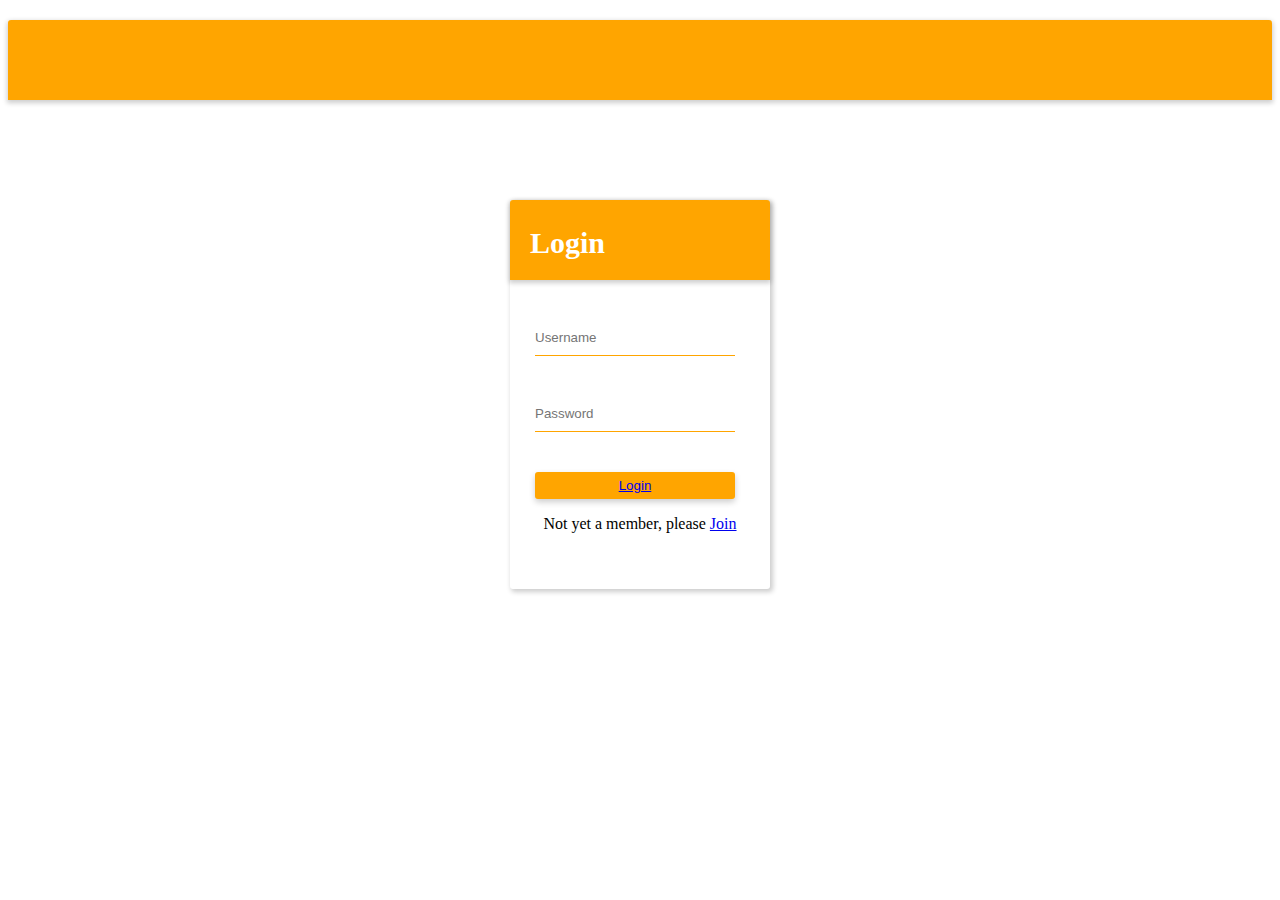
<file: template/index.html>
<!DOCTYPE html>
<html lang="en">
    <head>
    <meta http-equiv="Content-Type" content="text/html; charset=UTF-8"/>
    
        <title>Login</title>
        
        <!-- CSS  -->
    <link href="css/style 1.css" type="text/css" rel="stylesheet" media="screen,projection"/>
    </head>
    <body>
    <h1 class="dispaly-2"></h1>
    <form>
        <h1>Login</h1>
        <input placeholder="Username" type="text" required="">
        <input placeholder="Password" type="password" required="">
        <button><a href="recipe%20details.html">Login</a></button>

        <p class="change_link" align="center"> Not yet a member, please
        <a href="signup.html" class="Login">Join</a>
        </p>
    </form>
    <div style="height:100px"></div>
    </body>
</html>
</file>
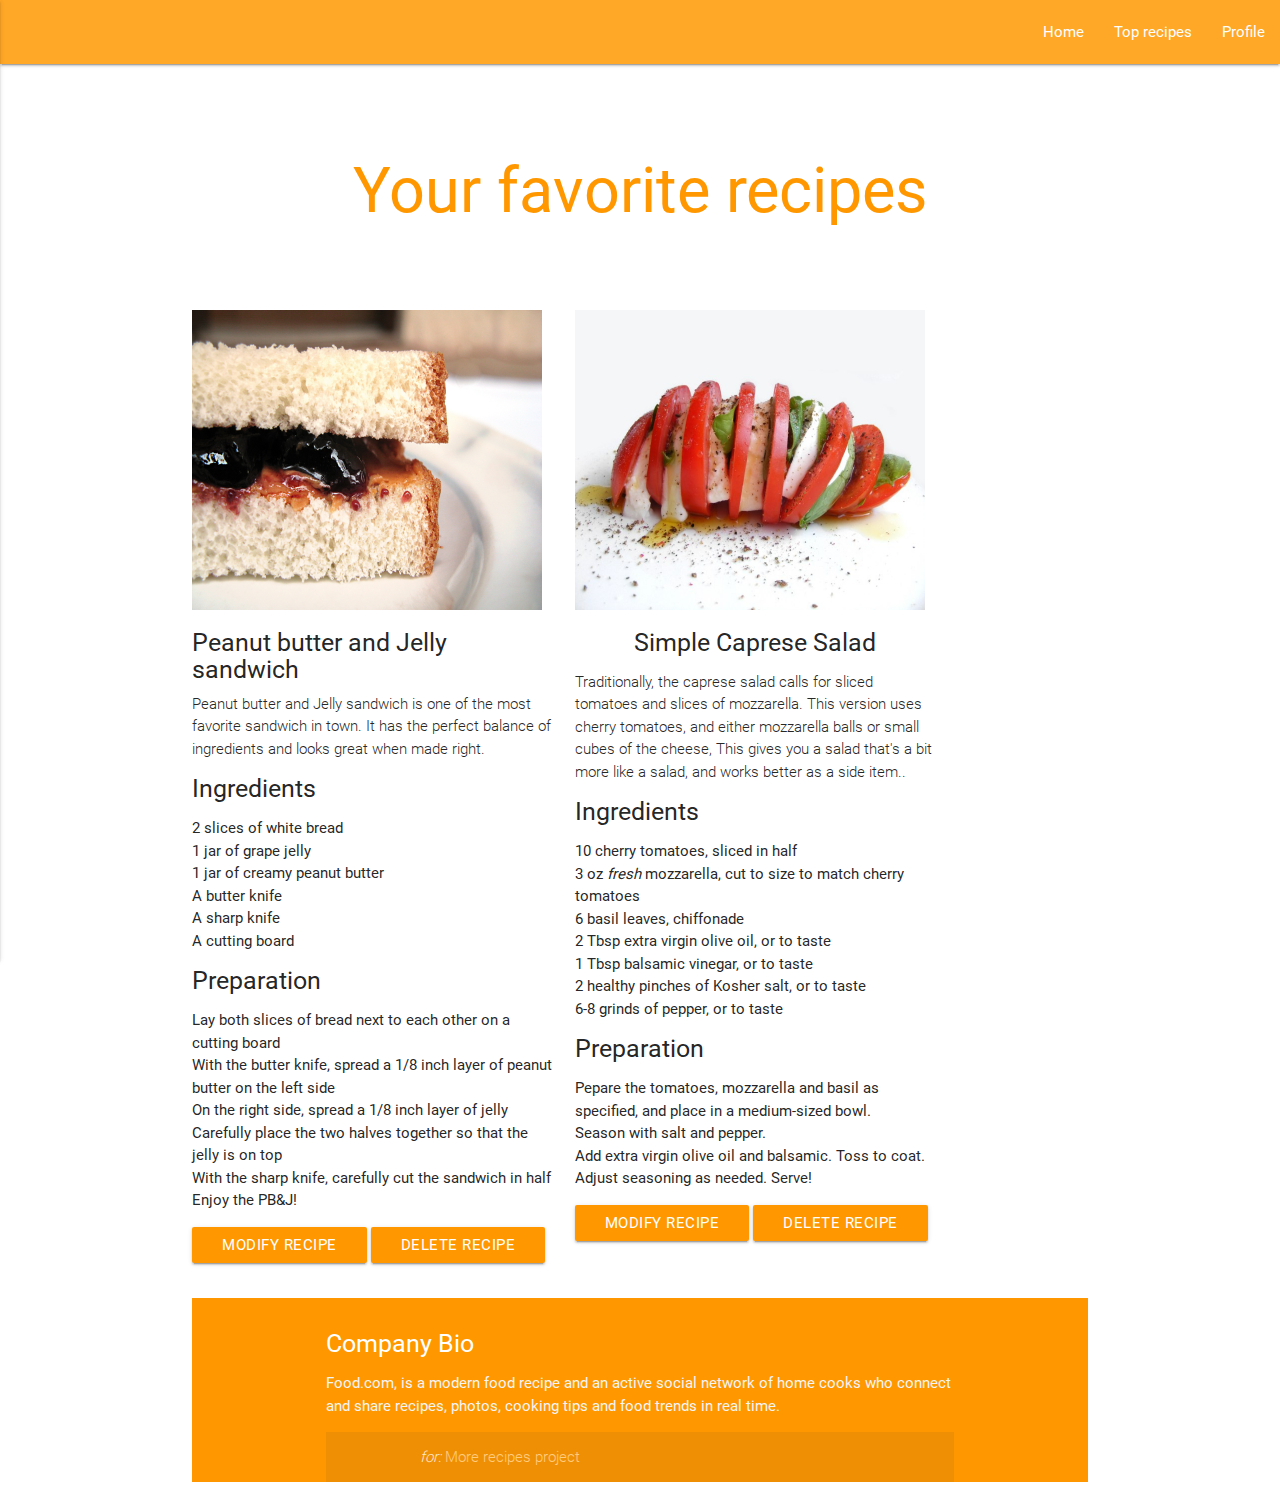
<file: template/favorite-recipe.html>
<!DOCTYPE html>
<html lang="en">
<head>
  <meta http-equiv="Content-Type" content="text/html; charset=UTF-8"/>
  <meta name="viewport" content="width=device-width, initial-scale=1, maximum-scale=1.0"/>
  <title>User favorite recipes</title>

  <!-- CSS  -->
  <link href="https://fonts.googleapis.com/icon?family=Material+Icons" rel="stylesheet">
  <link href="css/materialize.css" type="text/css" rel="stylesheet" media="screen,projection"/>
  <link href="css/style.css" type="text/css" rel="stylesheet" media="screen,projection"/>
</head>
<body>
  <nav class="orange lighten-1" role="navigation">
      <ul class="right hide-on-med-and-down">
          <li><a href="recipe%20details.html">Home</a></li>
          <li><a href="top%20recipe.html#!">Top recipes</a></li>
          <li><a href="User%20profile.html">Profile</a></li>
      </ul>

      <ul id="nav-mobile" class="side-nav">
        <li><a href="recipe%20details.html">Home</a></li>
          <li><a href="top%20recipe.html#!">Top recipes</a></li>
          <li><a href="User%20profile.html">Profile</a></li>
      </ul>
      <a href="#" data-activates="nav-mobile" class="button-collapse"><i class="material-icons">menu</i></a>
    </div>
  </nav>
  <div class="section no-pad-bot" id="index-banner">
    <div class="container">
      <br><br>
      <h1 class="header center orange-text">Your favorite recipes</h1>
      </div>
      <br><br>

    </div>

  <div class="container">
    <div class="section">

      <!--   Icon Section   -->
      <div class="row">
        <div class="col s12 m5">
          <div class="img-block">
            <img src="images/the_perfect_pbj.jpg" height="300" width="350" class="img-fluid" class="responsive-img" alt="Sample photo">
            <h5 class="left">Peanut butter and Jelly sandwich</h5>

            <p class="light">Peanut butter and Jelly sandwich is one of the most favorite sandwich in town. It has the perfect balance of ingredients and looks great when made right.</p>

            <h5>Ingredients</h5>
                <p>
                <ul>
                    <li>2 slices of white bread</li>
                    <li>1 jar of grape jelly</li>
                    <li>1 jar of creamy peanut butter</li>
                    <li>A butter knife</li>
                    <li>A sharp knife</li>
                    <li>A cutting board</li>
                </ul><p>
                <h5>Preparation</h5>
                <p> 
                <ul>
                    <li>Lay both slices of  bread next to each other on a cutting board</li>
                    <li>With the butter knife, spread a 1/8 inch layer of peanut butter on the left side</li>
                    <li>On the right side, spread a 1/8 inch layer of jelly</li>
                    <li>Carefully place the two halves together so that the jelly is on top</li>
                    <li>With the sharp knife, carefully cut the sandwich in half</li>
                    <li>Enjoy the PB&J!</li>
                </ul><p>
                <button type="button" class="btn btn-default waves-effect waves-light orange">Modify recipe</button>
                <button type="button" class="btn btn-default waves-effect waves-light orange">Delete recipe</button>
          </div>
        </div>

        
        <div class="col s12 m5">
          <div class="img-block">
            <img src="images/salad_caprese.jpg" height="300" width="350" class="img-fluid" alt="Sample photo">
            <h5 class="center">Simple Caprese Salad</h5>
            <p class="light">Traditionally, the caprese salad calls for sliced tomatoes and slices of mozzarella. This version uses cherry tomatoes, and either mozzarella balls or small cubes of the cheese, This gives you a salad that's a bit more like a salad, and works better as a side item..</p>

            <h5>Ingredients</h5>
                <p>
                <ul>
                    <li>10 cherry tomatoes, sliced in half</li>
                    <li>3 oz <em>fresh</em> mozzarella, cut to size to match cherry tomatoes</li>
                    <li>6 basil leaves, chiffonade</a></li>
                    <li>2 Tbsp extra virgin olive oil, or to taste</li>
                    <li>1 Tbsp balsamic vinegar, or to taste</li>
                    <li>2 healthy pinches of Kosher salt, or to taste</li>
                    <li>6-8 grinds of pepper, or to taste</li>
                </ul></p>
                <h5>Preparation</h5>
                <p> 
                <ul>
                    <li>Pepare the tomatoes, mozzarella and basil as specified</a>, and place in a medium-sized
                    bowl.</li>
                    <li>Season with salt and pepper.</li>
                    <li>Add extra virgin olive oil and balsamic. Toss to coat.</li>
                    <li>Adjust seasoning as needed. Serve!</li>
                </ul><p>
                <button type="button" class="btn btn-default waves-effect waves-light orange">Modify recipe</button>
                <button type="button" class="btn btn-default waves-effect waves-light orange">Delete recipe</button>
          </div>
        </div>

    <br><br>
  </div>

  <footer class="page-footer orange">
    <div class="container">
      <div class="col l6 s12">
        
          <h5 class="white-text">Company Bio</h5>
          <p class="grey-text text-lighten-4">Food.com, is a modern food recipe and an active social network of home cooks who connect and share recipes, photos, cooking tips and food trends in real time.</p>

    <div class="footer-copyright">
      <div class="container" class="left">
      <em>for:</em><a class="orange-text text-lighten-3" href=recipe%20details.html> More recipes project</a>
      </div>
    </div>
  </footer>

  <!--  Scripts-->
  <script src="https://code.jquery.com/jquery-2.1.1.min.js"></script>
  <script src="js/materialize.js"></script>
  <script src="js/init.js"></script>

  </body>
</html>
</file>
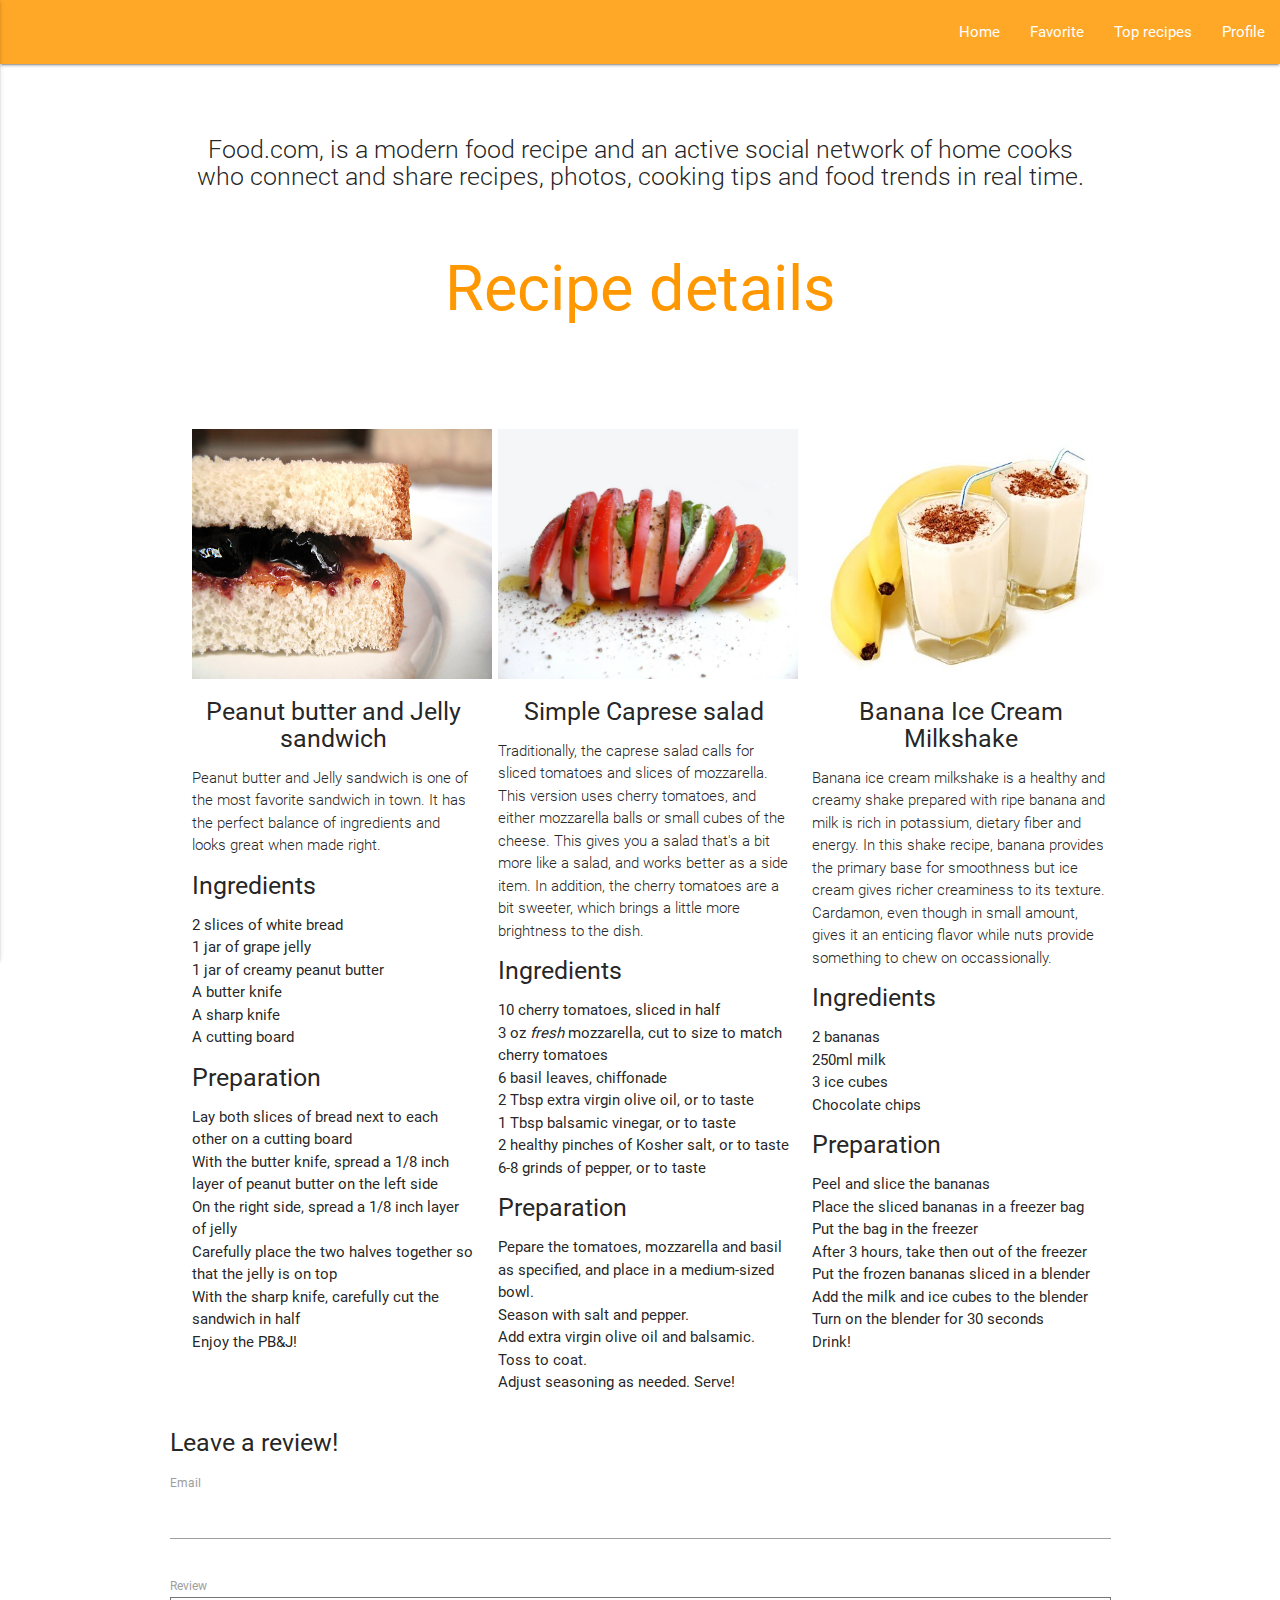
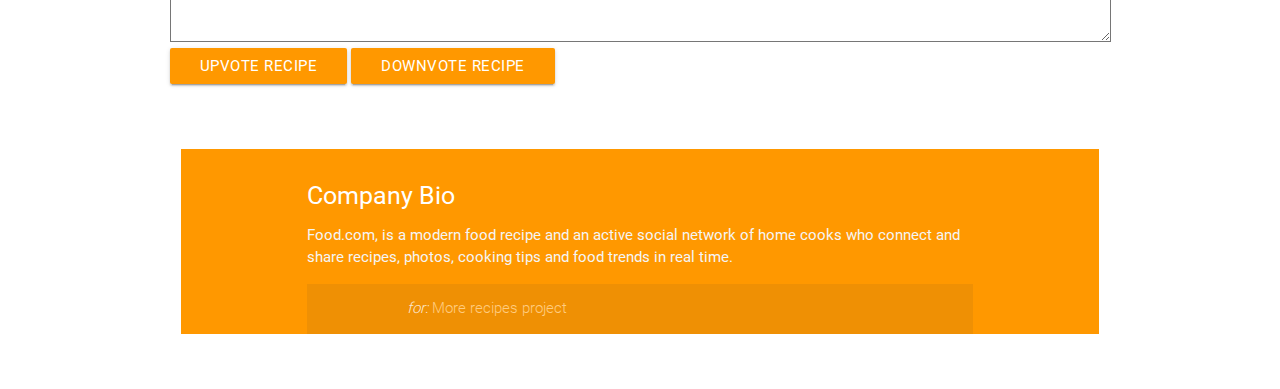
<file: template/recipe-details.html>
<!DOCTYPE html>
<html lang="en">
<head>
  <meta http-equiv="Content-Type" content="text/html; charset=UTF-8"/>
  <meta name="viewport" content="width=device-width, initial-scale=1, maximum-scale=1.0"/>
  <title>Home</title>

  <!-- CSS  -->
  <link href="https://fonts.googleapis.com/icon?family=Material+Icons" rel="stylesheet">
  <link href="css/materialize.css" type="text/css" rel="stylesheet" media="screen,projection"/>
  <link href="css/style.css" type="text/css" rel="stylesheet" media="screen,projection"/>
</head>
<body>
  <nav class="orange lighten-1" role="navigation">
      <ul class="right hide-on-med-and-down">
        <li><a href="recipe%20details.html">Home</a></li>
        <li><a href="favorite%20recipe.html">Favorite</a></li>
        <li><a href="top%20recipe.html#!">Top recipes</a></li>
        <li><a href="User%20profile.html">Profile</a></li>
      </ul>

      <ul id="nav-mobile" class="side-nav">
        <li><a href="recipe%20details.html">Home</a></li>
        <li><a href="favorite%20recipe.html">Favorite</a></li>
        <li><a href="top%20recipe.html#!">Top recipes</a></li>
        <li><a href="User%20profile.html">Profile</a></li>
      </ul>
      <a href="#" data-activates="nav-mobile" class="button-collapse"><i class="material-icons">menu</i></a>
    </div>
  </nav>
  <div class="section no-pad-bot" id="index-banner">
    <div class="container">
      <br><br>

      <h5 class=" header light center">Food.com, is a modern food recipe and an active social network of home cooks who connect and share recipes, photos, cooking tips and food trends in real time.</h5>

      <br>
      <h1 class="header center orange-text">Recipe details</h1>
      <div class="row center">
      </div>
      
      <br><br>

    </div>
  </div>


  <div class="container">
    <div class="section">

      <!--   Icon Section   -->
      <div class="row">
        <div class="col s12 m4">
          <div class="img-block">
            <img src="images/the_perfect_pbj.jpg" height="250" width="300" class="img-fluid" alt="Sample photo">
            <h5 class="center">Peanut butter and Jelly sandwich</h5>

            <p class="light">Peanut butter and Jelly sandwich is one of the most favorite sandwich in town. It has the perfect balance of ingredients and looks great when made right.</p>

            <h5>Ingredients</h5>
                <p>
                <ul>
                    <li>2 slices of white bread</li>
                    <li>1 jar of grape jelly</li>
                    <li>1 jar of creamy peanut butter</li>
                    <li>A butter knife</li>
                    <li>A sharp knife</li>
                    <li>A cutting board</li>
                </ul><p>
                <h5>Preparation</h5>
                <p> 
                <ul>
                    <li>Lay both slices of  bread next to each other on a cutting board</li>
                    <li>With the butter knife, spread a 1/8 inch layer of peanut butter on the left side</li>
                    <li>On the right side, spread a 1/8 inch layer of jelly</li>
                    <li>Carefully place the two halves together so that the jelly is on top</li>
                    <li>With the sharp knife, carefully cut the sandwich in half</li>
                    <li>Enjoy the PB&J!</li>
                </ul><p>
          </div>
        </div>

        <div class="row">
        <div class="col s12 m4">
          <div class="img-block">
            <img src="images/salad_caprese.jpg" height="250" width="300" class="img-fluid" alt="Sample photo">
            <h5 class="center">Simple Caprese salad</h5>

            <p class="light">Traditionally, the caprese salad calls for sliced tomatoes and slices of mozzarella. This version uses cherry tomatoes, and either mozzarella balls or small cubes of the cheese. This gives you a salad that's a bit more like a salad, and works better as a side item. In addition, the cherry tomatoes are a bit sweeter, which brings a little more brightness to the dish.</p>

            <h5>Ingredients</h5>
                <p>
                <ul>
                    <li>10 cherry tomatoes, sliced in half</li>
                    <li>3 oz <em>fresh</em> mozzarella, cut to size to match cherry tomatoes</li>
                    <li>6 basil leaves, chiffonade</a></li>
                    <li>2 Tbsp extra virgin olive oil, or to taste</li>
                    <li>1 Tbsp balsamic vinegar, or to taste</li>
                    <li>2 healthy pinches of Kosher salt, or to taste</li>
                    <li>6-8 grinds of pepper, or to taste</li>
                </ul></p>
                <h5>Preparation</h5>
                <p> 
                <ul>
                    <li>Pepare the tomatoes, mozzarella and basil as specified</a>, and place in a medium-sized
                    bowl.</li>
                    <li>Season with salt and pepper.</li>
                    <li>Add extra virgin olive oil and balsamic. Toss to coat.</li>
                    <li>Adjust seasoning as needed. Serve!</li>
                </ul><p>
          </div>
        </div>

        <div class="row">
        <div class="col s12 m4">
          <div class="img-block">
            <img src="images/banana_milkshake 1.jpg" height="250" width="300" class="img-fluid" alt="Sample photo">
            <h5 class="center">Banana Ice Cream Milkshake</h5>

            <p class="light">Banana ice cream milkshake is a healthy and creamy shake prepared with ripe banana and milk is rich in potassium, dietary fiber and energy. In this shake recipe, banana provides the primary base for smoothness but ice cream gives richer creaminess to its texture. Cardamon, even though in small amount, gives it an enticing flavor while nuts provide something to chew on occassionally.</p>

            <h5>Ingredients</h5>
                <p>
                <ul>
                    <li>2 bananas</li>
                    <li>250ml milk</li>
                    <li>3 ice cubes</li>
                    <li>Chocolate chips</li>
                </ul></p>
                <h5>Preparation</h5>
                <p> 
                <ul>
                    <li>Peel and slice the bananas</li>
                    <li>Place the sliced bananas in a freezer bag</li>
                    <li>Put the bag in the freezer</li>
                    <li>After 3 hours, take then out of the freezer</li>
                    <li>Put the frozen bananas sliced in a blender</li>
                    <li>Add the milk and ice cubes to the blender</li>
                    <li>Turn on the blender for 30 seconds</li>
                    <li>Drink!</li>
                </ul><p>
          </div>
        </div>
      </div>
                <div><section>
                    <h5>Leave a review!</h5>
                    <form>
                    <p>
                        <label for="email">Email</label>
                        <input type="email" name="email" class="img-fluid" alt="Sample photo">
                    </p>
                    <p>
                        <label for="review">Review</label>
                        <textarea id="review" cols="60" rows="5" class="img-fluid" alt="Sample photo"></textarea>
                    </p>
                    </form>
                </section>
                    <button type="button" class="btn btn-default waves-effect waves-light orange">Upvote recipe</button>
                    <button type="button" class="btn btn-default waves-effect waves-light orange">Downvote recipe</button>
                </div>

    <br><br>
  </div>

  <footer class="page-footer orange">
    <div class="container">
      <div class="row">
        
          <h5 class="white-text">Company Bio</h5>
          <p class="grey-text text-lighten-4">Food.com, is a modern food recipe and an active social network of home cooks who connect and share recipes, photos, cooking tips and food trends in real time.</p>

    <div class="footer-copyright">
      <div class="container" class="left">
      <em>for:</em><a class="orange-text text-lighten-3" href=recipe%20details.html> More recipes project</a>
      </div>
    </div>
  </footer>

  <!--  Scripts-->
  <script src="https://code.jquery.com/jquery-2.1.1.min.js"></script>
  <script src="js/materialize.js"></script>
  <script src="js/init.js"></script>

  </body>
</html>
</file>
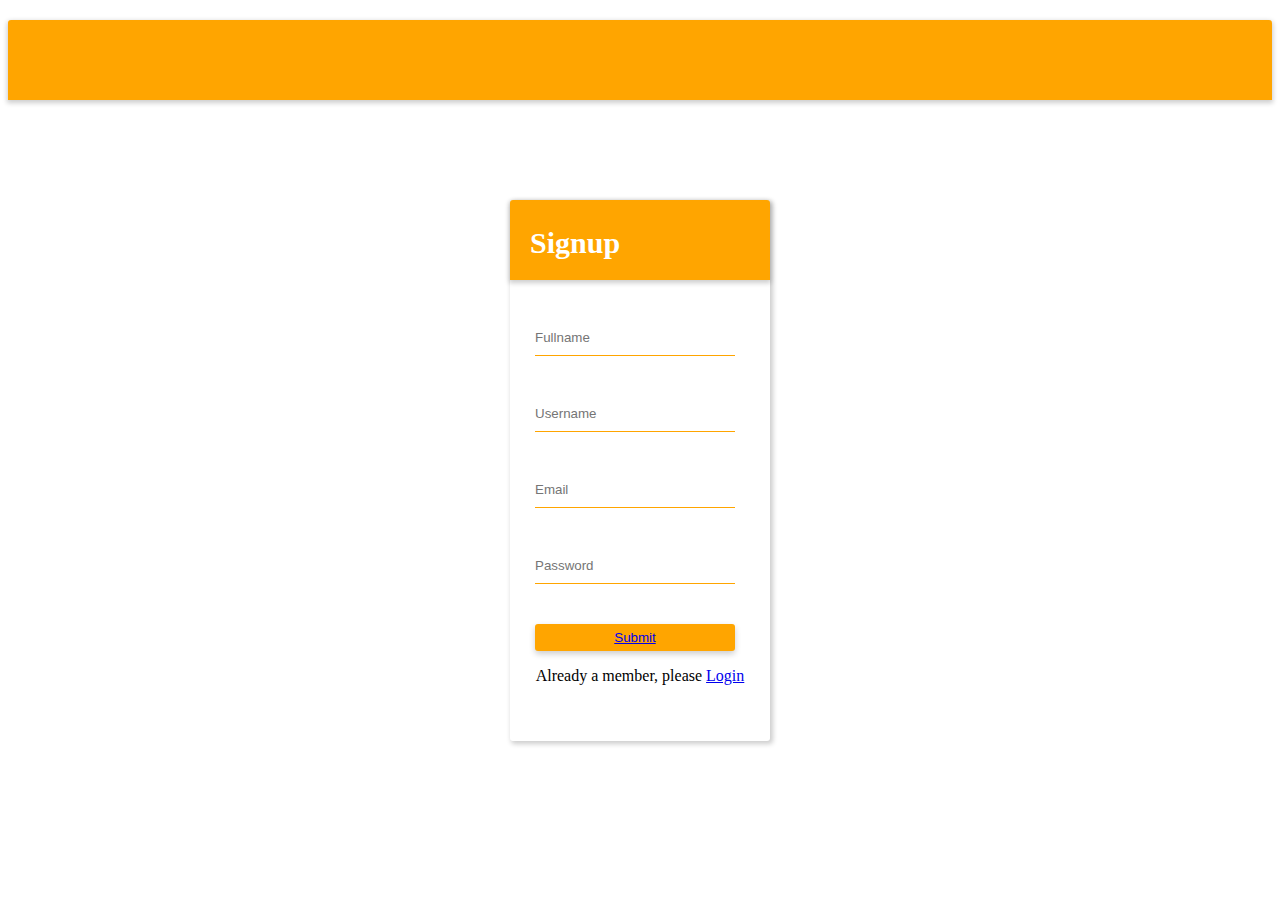
<file: template/signup.html>
<!DOCTYPE html>
<html lang="en">
    <head>
    <meta http-equiv="Content-Type" content="text/html; charset=UTF-8"/>
    
        <title>Signup</title>
        
        <!-- CSS  -->
    <link href="css/style 1.css" type="text/css" rel="stylesheet" media="screen,projection"/>
    </head>
    <body>
    <h1 class="dispaly-2"></h1>
    <form>
        <h1>Signup</h1>
        <input placeholder="Fullname" type="text" required="">
        <input placeholder="Username" type="text" required="">
        <input placeholder="Email" type="text" required="">
        <input placeholder="Password" type="password" required="">
        <button><a href="recipe%20details.html">Submit</a></button>

        <p class="change_link" align="center"> Already a member, please
        <a href="index.html" class="Login">Login</a>
        </p>
    </form>
    <div style="height:100px"></div>
    </body>
</html>
</file>
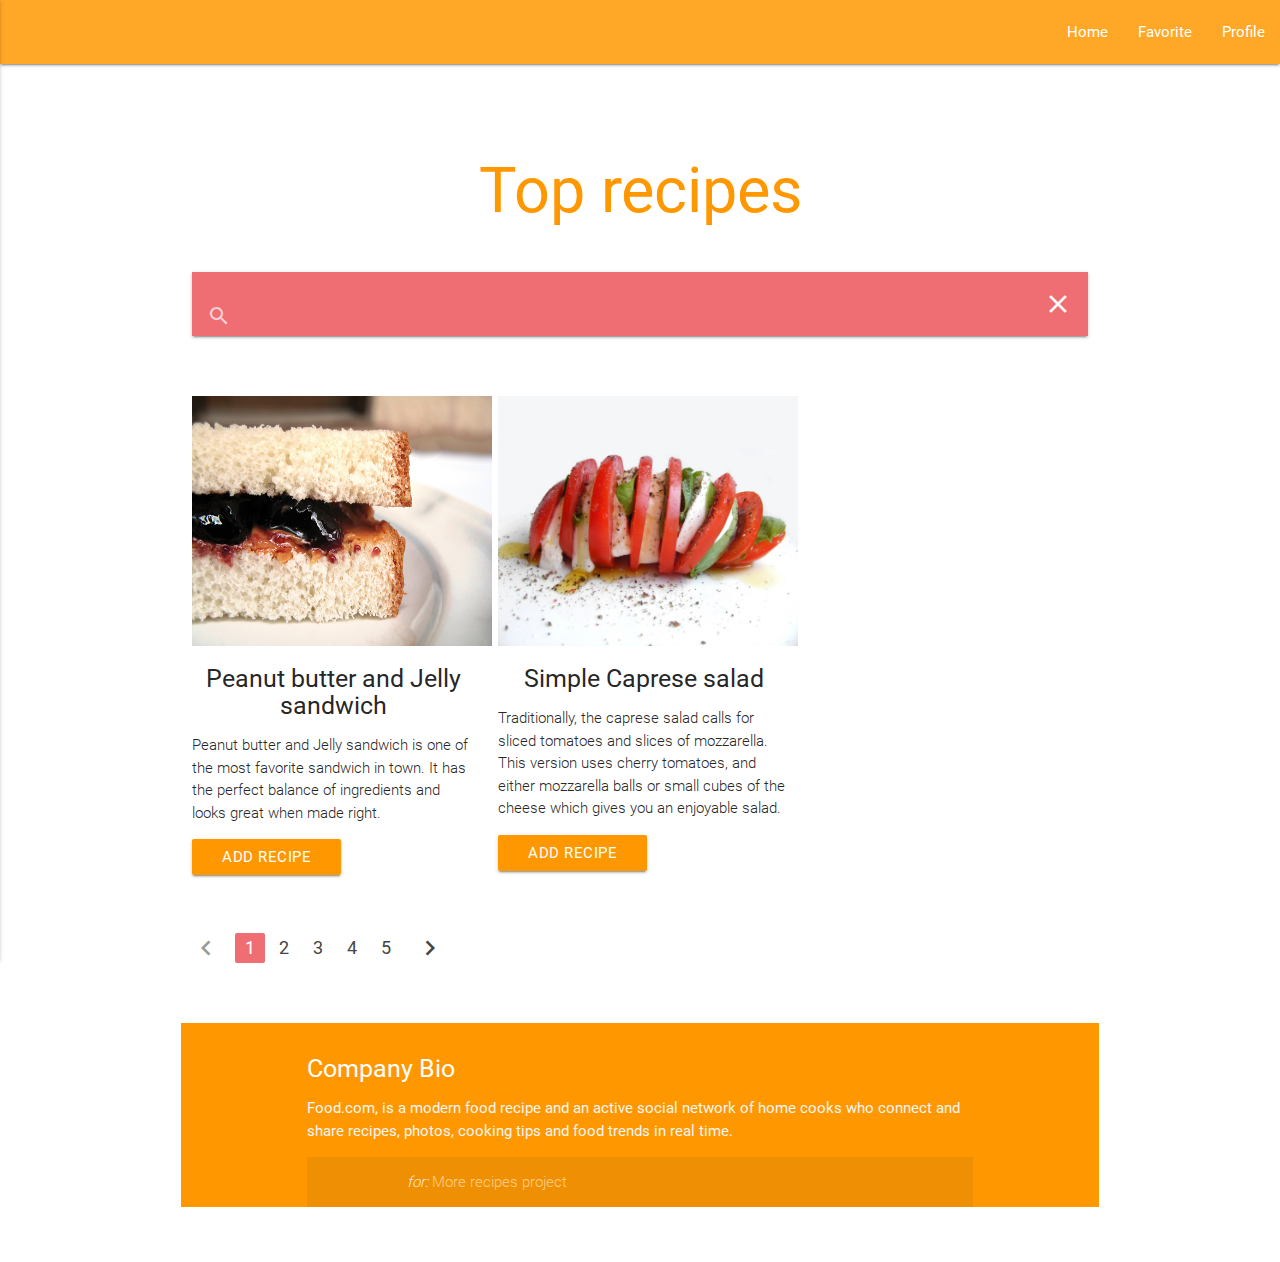
<file: template/top-recipe.html>
<!DOCTYPE html>
	<html lang="en">
	<head>
	  <meta http-equiv="Content-Type" content="text/html; charset=UTF-8"/>
	  <meta name="viewport" content="width=device-width, initial-scale=1, maximum-scale=1.0"/>
	  <title>Top recipes</title>

	  <!-- CSS  -->
	  <link href="https://fonts.googleapis.com/icon?family=Material+Icons" rel="stylesheet">
	  <link href="css/materialize.css" type="text/css" rel="stylesheet" media="screen,projection"/>
	  <link href="css/style.css" type="text/css" rel="stylesheet" media="screen,projection"/>
	</head>
	<body>
	  <nav class="orange lighten-1" role="navigation">
	      <ul class="right hide-on-med-and-down">
	      	<li><a href="recipe%20details.html">Home</a></li>
	        <li><a href="favorite%20recipe.html">Favorite</a></li>
        	<li><a href="User%20profile.html">Profile</a></li>
	      </ul>

	      <ul id="nav-mobile" class="side-nav">
	        <li><a href="recipe%20details.html">Home</a></li>
	        <li><a href="favorite%20recipe.html">Favorite</a></li>
        	<li><a href="User%20profile.html">Profile</a></li>
	      </ul>
	      <a href="#" data-activates="nav-mobile" class="button-collapse"><i class="material-icons">menu</i></a>
	    </div>
	  </nav>
	  <div class="section no-pad-bot" id="index-banner">
	    <div class="container">
	      <br><br>
	      <h1 class="header center orange-text">Top recipes</h1>
	      <br>
	      <!-- The search box -->
	        <div class="container-full">
		<nav>
	    <div class="nav-wrapper">
	      <form>
	        <div class="input-field">
	          <input id="search" type="search" required>
	          <label for="search"><i class="material-icons">search</i></label>
	          <!-- I've put "red-text" class to emphasize -->
	          <i class="material-icons white-text">close</i>
	        </div>
	      </form>
	    </div>
	  </nav>
	</div>
	      
	      <br><br>

	    </div>
	  </div>


	  <div class="container">
	    <div class="section">

	      <!--   Icon Section   -->
	      <div class="row">
	        <div class="col s12 m4">
	          <div class="img-block">
	            <img src="images/the_perfect_pbj.jpg" height="250" width="300" class="img-fluid" alt="Sample photo">
	            <h5 class="center">Peanut butter and Jelly sandwich</h5>

	            <p class="light">Peanut butter and Jelly sandwich is one of the most favorite sandwich in town. It has the perfect balance of ingredients and looks great when made right.</p>
	            <button type="button" class="btn btn-default waves-effect waves-light orange">Add recipe</button>
	          </div>
	        </div>

	        <div class="row">
	        <div class="col s12 m4">
	          <div class="img-block">
	            <img src="images/salad_caprese.jpg" height="250" width="300" class="img-fluid" alt="Sample photo">
	            <h5 class="center">Simple Caprese salad</h5>

	            <p class="light">Traditionally, the caprese salad calls for sliced tomatoes and slices of mozzarella. This version uses cherry tomatoes, and either mozzarella balls or small cubes of the cheese which gives you an enjoyable salad.</p>
	            <button type="button" class="btn btn-default waves-effect waves-light orange">Add recipe</button>
	          </div>
	        </div>
	  </div>

	  <br>

	  <p>
        <ul class="pagination">
    		<li class="disabled"><a href="#!"><i class="material-icons">chevron_left</i></a></li>
    <li class="active"><a href="#!">1</a></li>
    <li class="waves-effect"><a href="#!">2</a></li>
    <li class="waves-effect"><a href="#!">3</a></li>
    <li class="waves-effect"><a href="#!">4</a></li>
    <li class="waves-effect"><a href="#!">5</a></li>
    <li class="waves-effect"><a href="#!"><i class="material-icons">chevron_right</i></a></li>
  </ul>
      </p>

	  <br><br>

	  <footer class="page-footer orange">
	    <div class="container">
	      <div class="row">
	        
	          <h5 class="white-text">Company Bio</h5>
	          <p class="grey-text text-lighten-4">Food.com, is a modern food recipe and an active social network of home cooks who connect and share recipes, photos, cooking tips and food trends in real time.</p>

	    <div class="footer-copyright">
	      <div class="container" class="left">
	      <em>for:</em><a class="orange-text text-lighten-3" href=recipe%20details.html> More recipes project</a>
	      </div>
	    </div>
	  </footer>

	  <!--  Scripts-->
	  <script src="https://code.jquery.com/jquery-2.1.1.min.js"></script>
	  <script src="js/materialize.js"></script>
	  <script src="js/init.js"></script>

	  </body>
	</html>
</file>
<file: template/css/style 1.css>
h1 {
  height: 80px;
  width: 100%;
  font-size: 30px;
  background: orange;
  color: white;
  line-height: 150%;
  border-radius: 3px 3px 0 0;
  box-shadow: 0 2px 5px 1px rgba(0, 0, 0, 0.2);
}

form {
  box-sizing: border-box;
  width: 260px;
  margin: 100px auto 0;
  box-shadow: 2px 2px 5px 1px rgba(0, 0, 0, 0.2);
  padding-bottom: 40px;
  border-radius: 3px;
}
form h1 {
  box-sizing: border-box;
  padding: 20px;
}

input {
  margin: 40px 25px;
  width: 200px;
  display: block;
  border: none;
  padding: 10px 0;
  border-bottom: solid 1px orange;
  -webkit-transition: all 0.3s cubic-bezier(0.64, 0.09, 0.08, 1);
          transition: all 0.3s cubic-bezier(0.64, 0.09, 0.08, 1);
  background: -webkit-linear-gradient(top, rgba(255, 255, 255, 0) 96%, orange 4%);
  background: linear-gradient(to bottom, rgba(255, 255, 255, 0) 96%, orange 4%);
  background-position: -200px 0;
  background-size: 200px 100%;
  background-repeat: no-repeat;
  color: orange;
}
input:focus, input:valid {
  box-shadow: none;
  outline: none;
  color: orange;
  background-position: 0 0;
}
input:focus::-webkit-input-placeholder, input:valid::-webkit-input-placeholder {
  color: orange;
  font-size: 11px;
  -webkit-transform: translateY(-20px);
          transform: translateY(-20px);
  visibility: visible !important;
}

button {
  border: none;
  background: orange;
  cursor: pointer;
  border-radius: 3px;
  padding: 6px;
  width: 200px;
  color: white;
  margin-left: 25px;
  box-shadow: 0 3px 6px 0 rgba(0, 0, 0, 0.2);
}
button:hover {
  -webkit-transform: translateY(-3px);
      -ms-transform: translateY(-3px);
          transform: translateY(-3px);
  box-shadow: 0 6px 6px 0 rgba(0, 0, 0, 0.2);
}

input:focus::-webkit-input-placeholder, input:valid::-webkit-input-placeholder {
  color: orange;
  font-size: 11px;
  -webkit-transform: translateY(-20px);
          transform: translateY(-20px);
  visibility: visible !important;
}
</file>
<file: template/css/style.css>
/* Custom Stylesheet */
/**
 * Use this file to override Materialize files so you can update
 * the core Materialize files in the future
 *
 * Made By MaterializeCSS.com
 */

.icon-block {
  padding: 0 15px;
}
.icon-block .material-icons {
	font-size: inherit;
}
</file>
